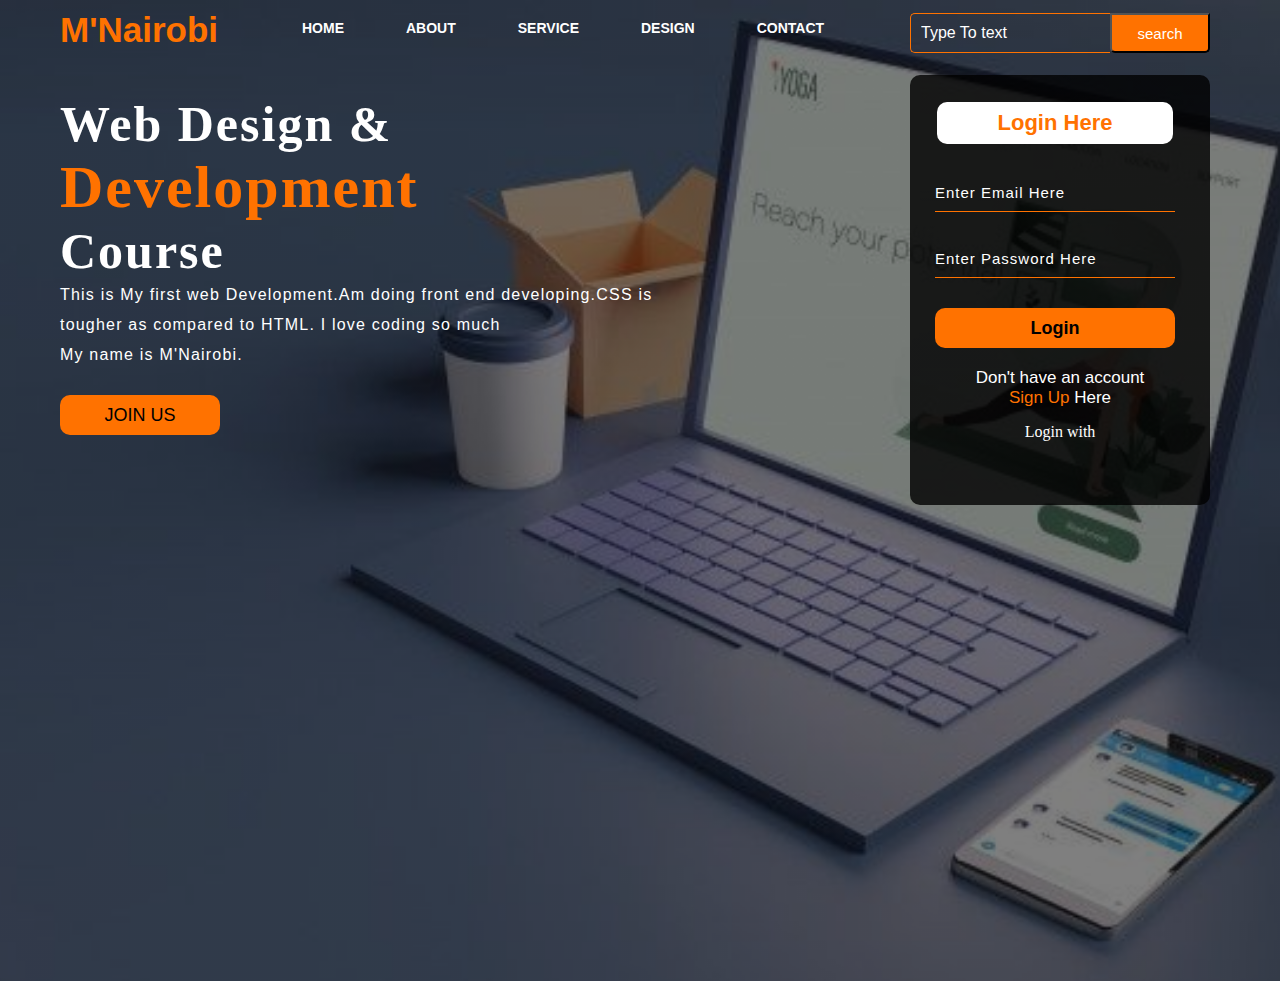
<file: index.html>
<!DOCTYPE html>
<html lang="en">
  <head>
    <title>Web Development</title>
    <link rel="stylesheet" href="style.css" />
  </head>

  <body>
    <div class="main">
      <div class="navbar">
        <div class="icon">
          <h2 class="logo">M'Nairobi</h2>
        </div>

        <div class="menu">
          <ul>
            <li><a href="#">HOME</a></li>
            <li><a href="#">ABOUT</a></li>
            <li><a href="#">SERVICE</a></li>
            <li><a href="#">DESIGN</a></li>
            <li><a href="#">CONTACT</a></li>
          </ul>
        </div>
        <div class="search">
          <input
            class="srch"
            type="search"
            name=""
            placeholder="Type To text"
          />
          <a href="#"><button class="btn">search</button></a>
        </div>
      </div>

      <div class="content">
        <h1>Web Design & <br /><span>Development</span><br />Course</h1>
        <p class="par">
          This is My first web Development.Am doing front end developing.CSS is
          <br />tougher as compared to HTML. I love coding so much<br />My name
          is M'Nairobi.
        </p>

        <button class="cn"><a href="#">JOIN US</a></button>

        <div class="form">
          <h2>Login Here</h2>
          <input type="email" name="email" placeholder="Enter Email Here" />
          <input type="password" name="" placeholder="Enter Password Here" />
          <button class="btnn"><a href="#">Login</a></button>

          <p class="link">
            Don't have an account<br />
            <a href="#">Sign Up </a> Here
          </p>
          <p class="liw">Login with</p>

          <div class="icons">
            <a href="#"><ion-icon name="logo-facebook"></ion-icon></a>
            <a href="#"><ion-icon name="logo-instagram"></ion-icon></a>
            <a href="#"><ion-icon name="logo-twitter"></ion-icon></a>
            <a href="#"><ion-icon name="logo-google"></ion-icon></a>
            <a href="#"><ion-icon name="logo-skype"></ion-icon></a>
          </div>
        </div>
      </div>
    </div>
    <script src=" "></script>
  </body>
</html>
</file>
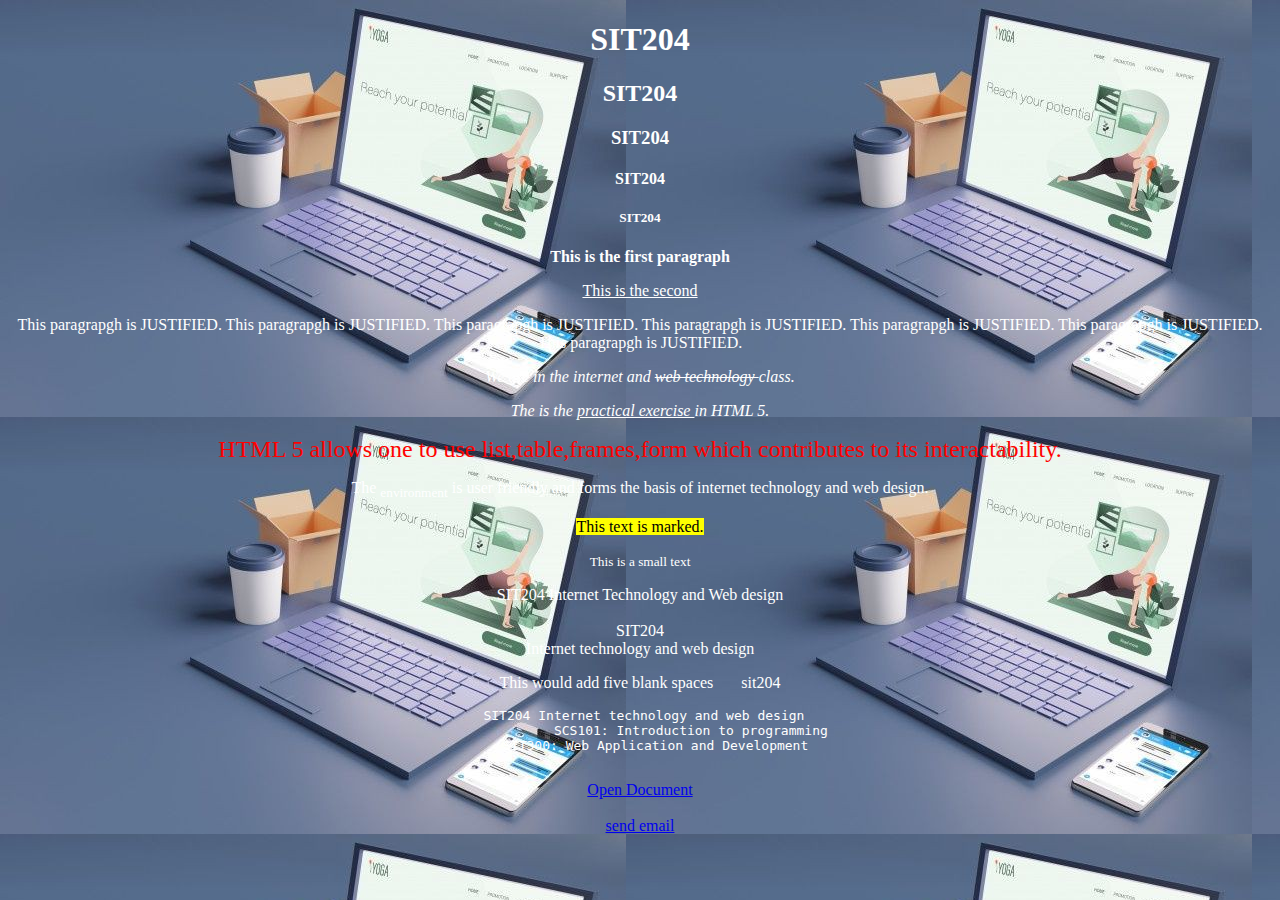
<file: lesson3.html>
<!DOCTYPE html>
<html>
    <head>
        <link rel="stylesheet" href="lesson3.css" />
    </head>
    <body bgcolor="" background="workspace.jpg" text="white">
        <h1>SIT204</h1>
        <h2>SIT204</h2>
        <h3>SIT204</h3>
        <h4>SIT204</h4>
        <h5>SIT204</h5>

        <p><center><strong>This is the first paragraph</strong></center></p>

        <p align="left"><u>This is the second</u></p>
        

       <p align =justify> This paragrapgh is JUSTIFIED. This paragrapgh is JUSTIFIED. This paragrapgh is JUSTIFIED. This paragrapgh is JUSTIFIED. This paragrapgh is JUSTIFIED. This paragrapgh is JUSTIFIED. This paragrapgh is JUSTIFIED.</p>
        <p align="center"><i>We are in the internet and <del> web technology </del>class.</i></p>
        <p align="right"><em>The is the <ins>practical exercise </ins>in HTML 5.</em></p>
       <p ><font color ="red" size="5" face="Verdana"> HTML 5 allows one to use list,table,frames,form which contributes to its interactability.</font></p>
        <p>The <sub>environment</sub> is user friendly and forms the basis of internet technology and web design.</p>

        <p> <mark>This text is marked.</mark></p>
       
        <p><small>This is a small text</small></p>
        <!--the break tag -->
        SIT204 Internet Technology and Web design <br><br>
        SIT204 <br>Internet technology and web design
        <p>This would add five blank spaces &nbsp;&nbsp;&nbsp;&nbsp;&nbsp;&nbsp;sit204</p>
        
        <pre>
  SIT204 Internet technology and web design 
              SCS101: Introduction to programming 
     SIT300: Web Application and Development 
        </pre>

        <a href="C:\xampp\php">Open Document</a> <br> <br>
        <a href="nicholuskiriinya7@gmail.com">send email</a>
    </body>
</html>
</file>
<file: style.css>
*{
    margin: 0;
    padding: 0;

}
.main{
width: 100%;
background: linear-gradient(to top,rgba(0,0,0,0.5)50%,rgba(0,0,0,0.5)50%),url(workspace.jpg);
background-position: center;
background-size: cover;
height: 109vh;
}
.navbar{
    width: 1200px;
    height: 75px;
    margin: auto;
}
.icon{

    width: 200px;
    float: left;
    height: 70px;
}
.logo{
    color: #ff7200;
    font-size: 35px;
    font-family: arial;
    padding-left: 20px;
    float: left;
    padding-top:10px ;
}
.menu{
    width: 400px;
    float: left;
    height: 70px;
}
ul{
    float: left;
    display: flex;
    justify-content: center;
    align-items: center;
}
ul li{
    list-style: none;
    margin-left: 62px;
    margin-top: 20px;
    font-size: 14px;
}
ul li a{
    text-decoration: none;
    color: #fff;
    font-family: arial;
    font-weight: bold;
    transition: 0.4s ease-in-out;
}
ul li a:hover{
    color: #ff7200;
}
.search{
    width: 330px;
    float: left;
    margin-left: 270px;
}
.srch{
    font-family: 'Times New Roman';
    width: 200px;
    height: 40px;
     background: transparent;
     border:1px solid #ff7200;
     margin-top: 13px;
     color: black;
     border-right: none;
     font-size: 16px;
     float: left;
     padding: 10px;
     border-bottom-left-radius: 5px;
    border-top-left-radius: 5px;

}
.btn{
    width: 100px;
    height: 40px;
    background: #ff7200;
    margin-top: 13px;
    color: #fff;
    font-size: 15px;
    border-bottom-left-radius: 5px;
    border-bottom-right-radius: 5px;
}
.btn:focus{
    outline:none;
}
.srch:focus{
    outline:none;
}
.content{
    width: 1200px;
    height: auto;
    margin: auto;
    color: #fff;
    position: relative;
}
.content .par{
    padding-left: 20px;
    padding-bottom: 25px;
    font-family: Arial;
    letter-spacing: 1.2px;
    line-height: 30px;
}
.content h1{
    font-family: 'Times New Roman';
    font-size: 50px;
    padding-left: 20px;
    margin-top: 20px;
    letter-spacing: 2px;
}
.content .cn{
    width: 160px;
    height: 40px;
    background: #ff7200;
    border: none;
    font-size: 18px;
    margin-left: 20px;
    margin-bottom: 10px;
    border-radius: 10px;
    cursor: pointer;
    transition: .4s ease;
}
.content .cn a{
    text-decoration: none;
    color:#000;
    transition: .3s ease;
    font-family: Arial;
}
.cn:hover{
    background-color: #fff;
}
.content span{
    color: #ff7200;
    font-size: 60px;
}
.form{
    width: 250px;
    height: 380px;
    background: linear-gradient(to top,rgba(0,0,0,0.8)50%,rgba(0,0,0,0.8)50%);
    position:absolute;
    top: -20px;
    left: 870px;
    border-radius: 10px;
    padding: 25px;
}
.form h2{
    width: 220px;
    font-family: sans-serif;
    text-align: center;
    color: #ff7200;
    font-size: 22px;
    background-color: #fff;
    border-radius: 10px;
    margin: 2px;
    padding: 8px;
}
.form input{
    width: 240px;
    height: 35px;
    background:transparent;
    border-bottom: 1px solid #ff7200;
    border-top: none;
    border-right: none;
    border-left: none;
    color: #fff;
    font-size: 15px;
    letter-spacing: 1px;
    margin-top: 30px;
    font-family: sans serif;
}
.form input:focus{
    outline:none;
}
::placeholder{
    color: #fff;
    font-family: Arial;
}
.btnn{
    width: 240px;
    height: 40px;
    background: #ff7200;
    border: none;
    margin-top: 30px;
    font-size: 18px;
    border-radius: 10px;
    cursor: pointer;
    color: #fff;
    transition: 0.4s ease;
}
.btnn:hover{
    background:#fff;
    color: #ff7200;
}
.btnn a{
    text-decoration: none;
    color: #000;
    font-weight: bold;
}
.form .link{
    font-family: Arial, Helvetica, sans-serif;
    font-size: 17px;
    padding-top: 20px;
    text-align: center;
}
.form .link a{
    text-decoration: none;
    color: #ff7200;
}
.liw{
    padding-top: 15px;
    padding-bottom: 10px;
    text-align: center;
}
</file>
<file: lesson3.css>
*{
    text-align: center;
}
</file>
